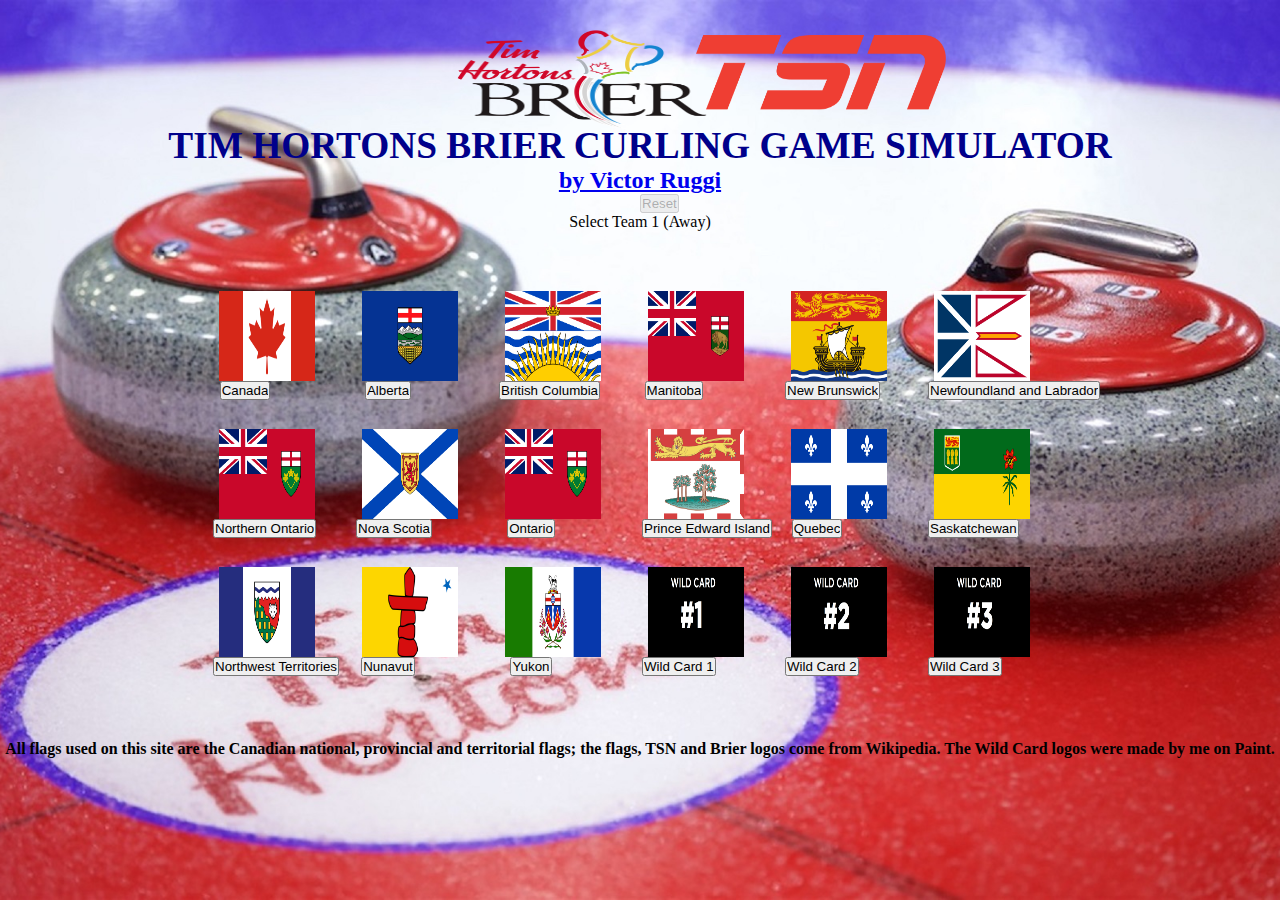
<file: index.html>
<html>
	<head>
		<script type="text/javascript" src="brierGameSimulator.js"></script>
		<link rel="stylesheet" type="text/css" href="brierGameSimulator.css">
		<meta name="viewport" content="width=device-width, initial-scale=1">
		<title>Tim Hortons Brier Curling Game Simulator</title>
	</head>
	<body>
		<div>
			<ul>
				<li><img src="TimHortonsBrier.png" style="width: 250px; height: 100px"/></li>
				&nbsp;&nbsp;&nbsp;&nbsp;&nbsp;&nbsp;&nbsp;&nbsp;&nbsp;&nbsp;&nbsp;&nbsp;&nbsp;&nbsp;&nbsp;&nbsp;&nbsp;&nbsp;&nbsp;&nbsp;&nbsp;&nbsp;&nbsp;
				<li><img src="TSN.png" style="width: 250px; height: 75px; padding-top: 5px"/></li>
			</ul>
		</div>
		<h1 style="font-size: 28pt; text-align: center; color: darkblue">TIM HORTONS BRIER CURLING GAME SIMULATOR <h2><a href="about-me.html">by Victor Ruggi</a></h2></h1>
		
		<div id="reset">
			<input type="button" id="reset-btn" value="Reset" disabled="true" />
		</div>
		
		<p id="header-text">Select Team 1 (Away)</p>
		<p id="simulation"></p>
		
		<div id="row1">
		<ul>
			<li><img src="logos/canada.png"><input type="button" id="canada" value="Canada" /></img></li>
			<li><img src="logos/alberta.png"><input type="button" id="alberta" value="Alberta" /></img></li>
			<li><img src="logos/britishcolumbia.png"><input type="button" id="britishcolumbia" value="British Columbia" /></img></li>
			<li><img src="logos/manitoba.png"><input type="button" id="manitoba" value="Manitoba" /></img></li>
			<li><img src="logos/newbrunswick.png"><input type="button" id="newbrunswick" value="New Brunswick" /></img></li>
			<li><img src="logos/newfoundlandandlabrador.png"><input type="button" id="newfoundlandandlabrador" value="Newfoundland and Labrador" /></img></li>
		</ul>
		</div>
		
		<div id="row2">
		<ul>
			<li><img src="logos/northernontario.png"><input type="button" id="northernontario" value="Northern Ontario" /></img></li>
			<li><img src="logos/novascotia.png"><input type="button" id="novascotia" value="Nova Scotia" /></img></li>
			<li><img src="logos/ontario.png"><input type="button" id="ontario" value="Ontario" /></img></li>
			<li><img src="logos/princeedwardisland.png"><input type="button" id="princeedwardisland" value="Prince Edward Island" /></img></li>
			<li><img src="logos/quebec.png"><input type="button" id="quebec" value="Quebec" /></img></li>
			<li><img src="logos/saskatchewan.png"><input type="button" id="saskatchewan" value="Saskatchewan" /></img></li>
		</ul>
		</div>
		
		<div id="row3">
		<ul>
			<li><img src="logos/northwestterritories.png"><input type="button" id="northwestterritories" value="Northwest Territories" /></img></li>
			<li><img src="logos/nunavut.png"><input type="button" id="nunavut" value="Nunavut" /></img></li>
			<li><img src="logos/yukon.png"><input type="button" id="yukon" value="Yukon" /></img></li>
			<li><img src="logos/wildcard1.png"><input type="button" id="wildcard1" value="Wild Card 1" /></img></li>
			<li><img src="logos/wildcard2.png"><input type="button" id="wildcard2" value="Wild Card 2" /></img></li>
			<li><img src="logos/wildcard3.png"><input type="button" id="wildcard3" value="Wild Card 3" /></img></li>
		</ul>
		</div>
		
		<div id="box-score" style="visibility: hidden">
		</div>
		
		<div id="credits">
			<p><b>All flags used on this site are the Canadian national, provincial and territorial flags; the flags, TSN and Brier logos come from Wikipedia. The Wild Card logos were made by me on Paint.</b></p>
		</div>
	</body>
</html>
</file>
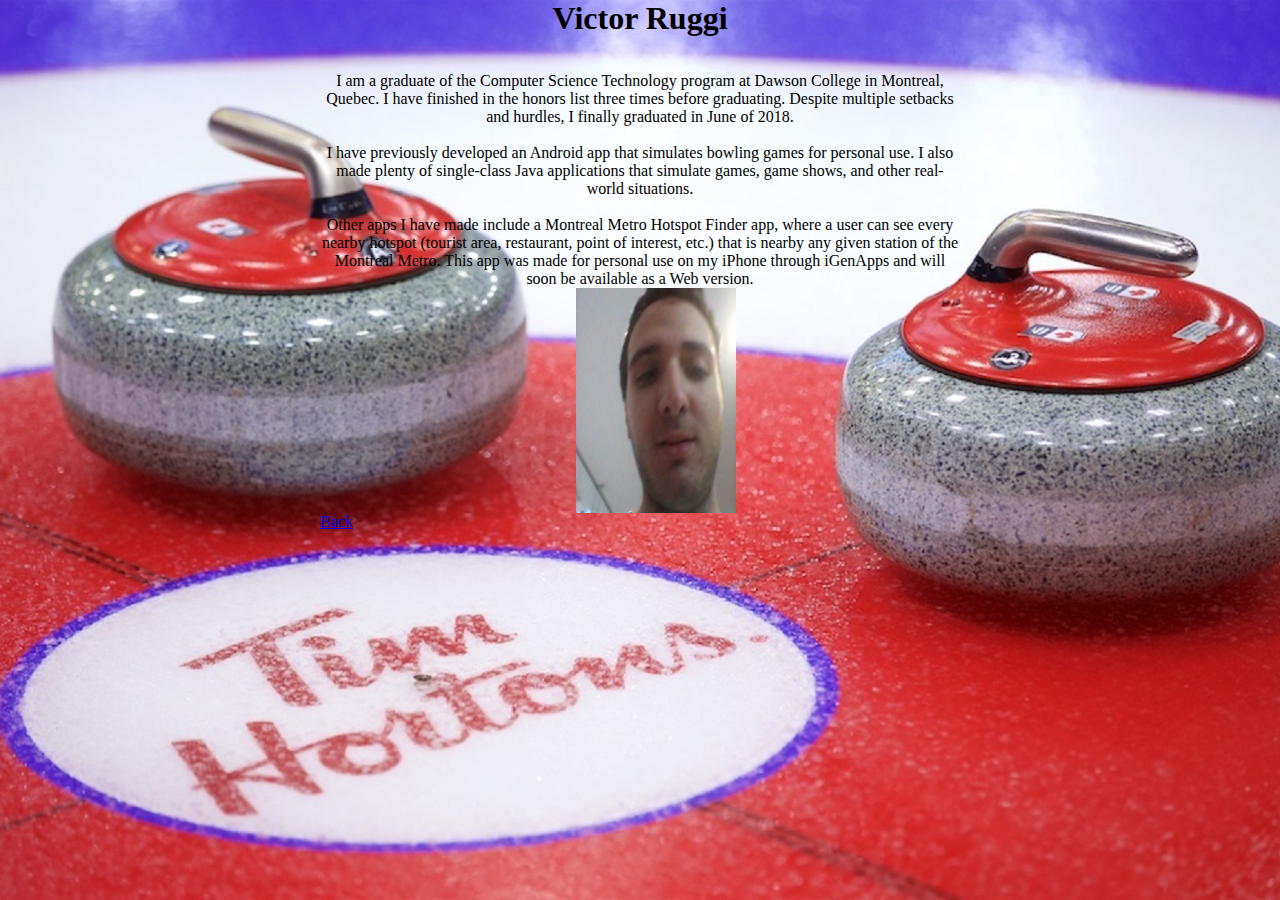
<file: about-me.html>
<html>
	<head>
		<script type="text/javascript" src="brierGameSimulator.js"></script>
		<link rel="stylesheet" type="text/css" href="brierGameSimulator.css">
		<meta name="viewport" content="width=device-width, initial-scale=1">
		<title>About Me</title>
	</head>
	<body>
		<h1>Victor Ruggi</h1>
		<p id="bio">I am a graduate of the Computer Science Technology program at Dawson College in Montreal, Quebec. 
		I have finished in the honors list three times before graduating. Despite multiple setbacks and hurdles, I finally graduated in June of 2018.
		<br/><br/>
		I have previously developed an Android app that simulates bowling games for personal use. I also made plenty of single-class Java applications
		that simulate games, game shows, and other real-world situations.
		<br/><br/>
		Other apps I have made include a Montreal Metro Hotspot Finder app, where a user can see every nearby hotspot (tourist area, restaurant, point of interest, etc.)
		that is nearby any given station of the Montreal Metro. This app was made for personal use on my iPhone through iGenApps and will soon be available as a Web version.</p>
		
		<img src="victor.jpg" id="victor"></img>
		
		<a id="back" href="index.html">Back</a>
	</body>
</html>
</file>
<file: brierGameSimulator.css>
*{
	margin: 0px;
	padding: 0px;
}

body, html {
	padding: 0px;
	margin: 0px;
	font-family: "Gotham";
	font-size: 12pt;
	color: black;
	/*height: 100%
	width: 100%*/
	background-position: center;
	background-repeat: repeat-y;
	background-size: cover;
	background-image: url("set.jpg");
}

body {
	background-color: white;
}

h1 {
	/*padding-top: 15px;*/
	text-align: center;
}

h2 {
	text-align: center;
}

ul {
	text-align: center;
	/*display: inline-block;*/
}

li {
	border-color: white;
	padding-top: 30px;
	/*padding-left: 7.5px;*/
	padding-right: 75px;
	display: inline-block;
	width: 5%;
	height: 10%;
}

li p{
	width: 100%;
}

#header-text {
	text-align: center;
}

#about {
	text-align: center;
}

#reset {
	padding-left: 50%;
}

#credits {
	text-align: center;
	padding-top: 35px;
}

#simulation {
	padding-top: 30px;
	text-align: center;
}

#injury-report {
	padding-top: 30px;
	text-align: center;
}

#box-score {
	padding-top: 30px;
	text-align: center;
}

td {
	color: white;
	padding-right: 50px;
	text-align: center;
}

#bio {
	text-align: center;
	padding-left: 25%;
	padding-right: 25%;
	padding-top: 35px;
}

#back {
	text-align: center;
	padding-left: 25%;
	padding-right: 25%;
	padding-top: 35px;
}

#victor {
	height: 25%;
	width: 12.5%;
	padding-left: 35%;
	padding-right: 12.5%;
}

input:hover{
	background: darkblue;
	color: white;
}

img
{
	height: 100%;
	width: 150%;
	display: block;
  margin-left: 10%;
  margin-right: 10%;
}

textarea {
	height: 120px;
	width: 150px;
}

#music {
	text-align: right;
	background: rgb(0,0,0);
	background: linear-gradient(90deg, rgba(0,0,0,1) 0%, rgba(30,144,255,1) 100%);
}
</file>
